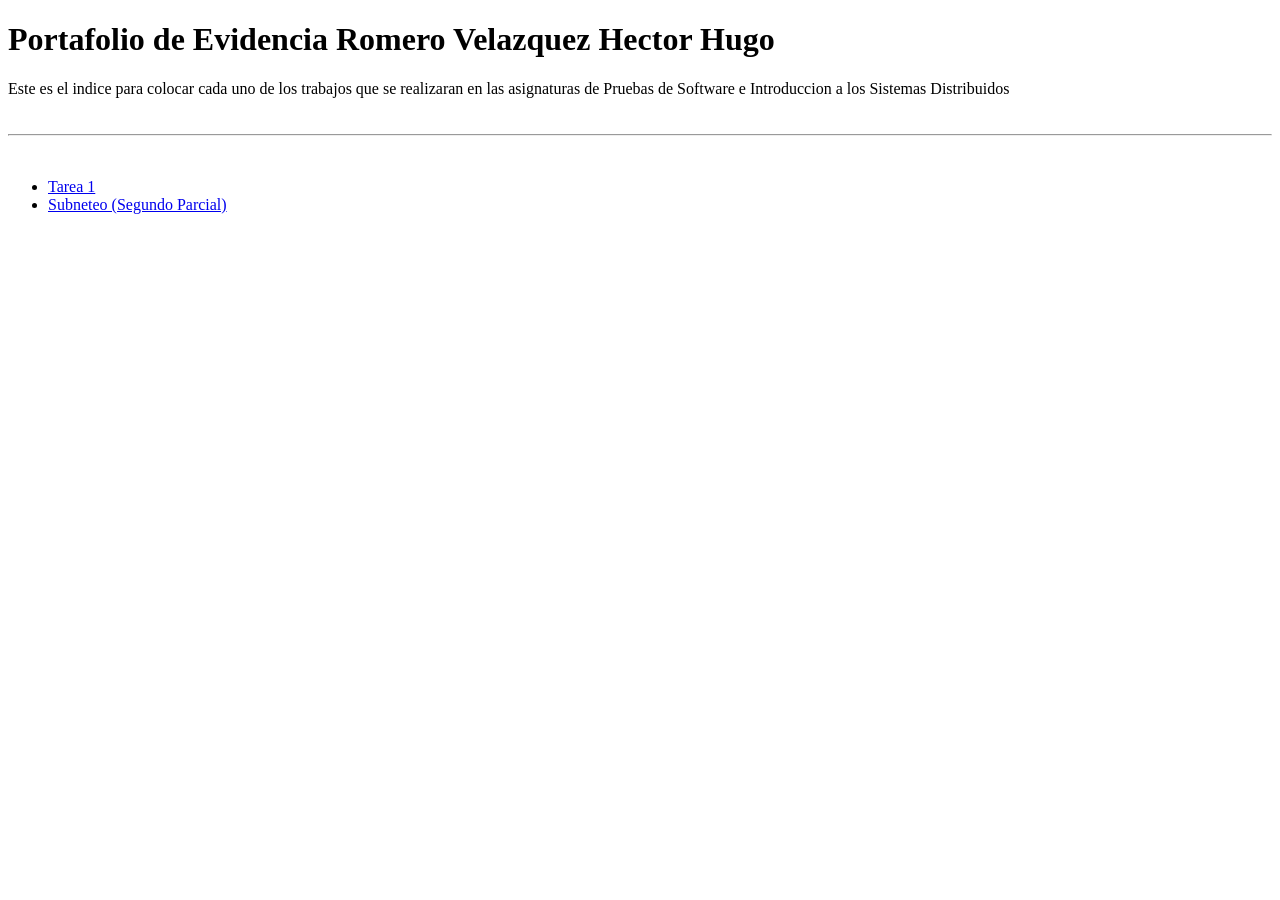
<file: index.html>
<!DOCTYPE html>
<html lang="en">

<head>
    <meta charset="UTF-8">
    <meta name="viewport" content="width=device-width, initial-scale=1.0">
    <title>Document</title>
</head>

<body>
    <div class="container">
        <div class="content">
            <div class="titulo">
                <h1>Portafolio de Evidencia Romero Velazquez Hector Hugo</h1>
                <p>Este es el indice para colocar cada uno de los trabajos que se realizaran en las asignaturas de
                    Pruebas de Software e Introduccion a los Sistemas Distribuidos</p>
                <div class="tablas">
                    <table class="tablaps">
                        <thead>

                            <tr>

                                <th></th>
                                <th></th>
                                <th></th>
                            </tr>

                        </thead>
                    </table>
                    <table class="tablsaid">
                        <thead>

                            <tr>

                                <th></th>
                                <th></th>
                                <th></th>
                            </tr>

                        </thead>




                    </table>
                </div>
            </div>
        </div>

    </div>

    <hr><br>
    <ul>
        <li><a href="./ISD/tarea1.html">Tarea 1</a></li>
        <li><a href="./ISD/SegundoParcial/Subneteo/index.html">Subneteo (Segundo Parcial)</a></li>
    </ul>
</body>

</html>
</file>
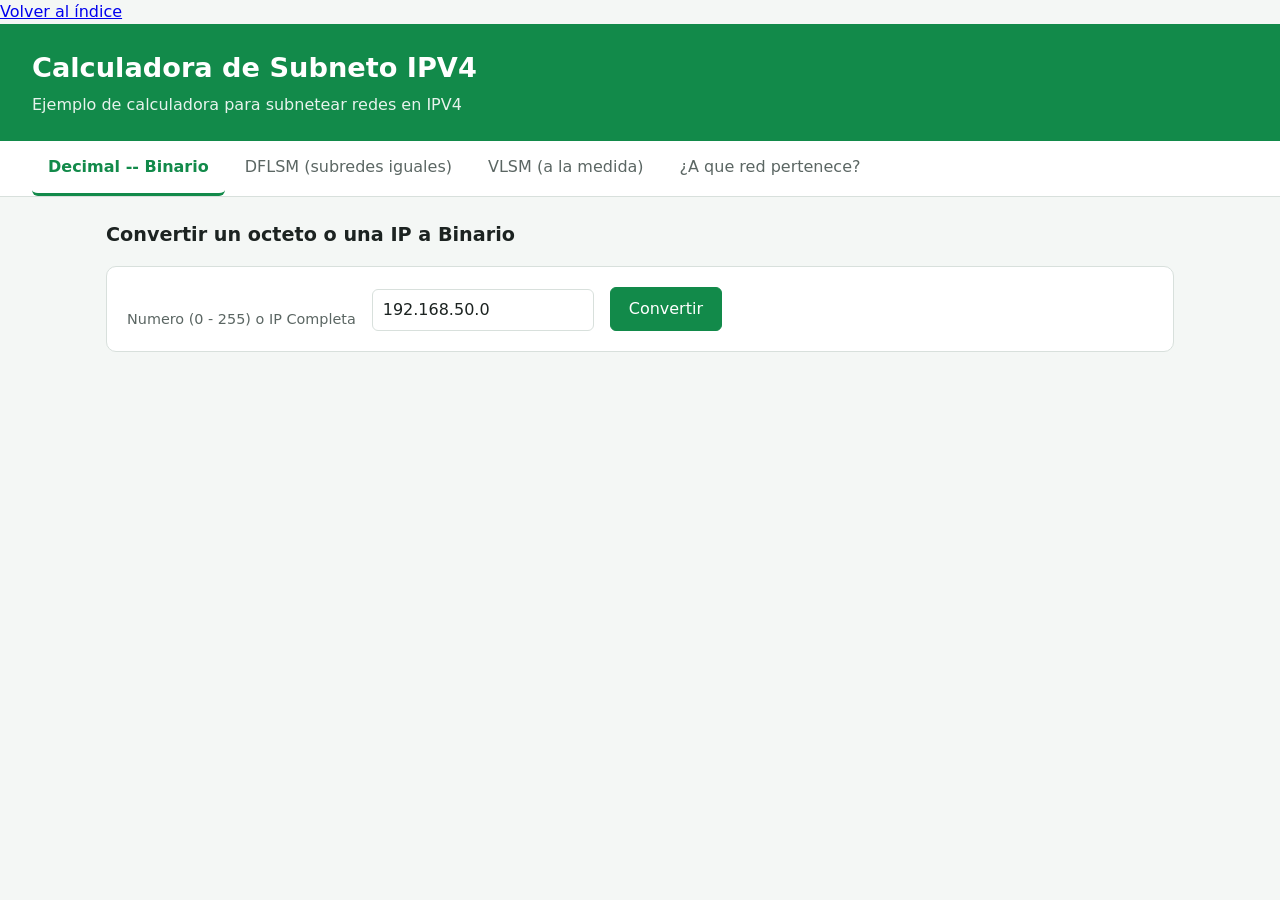
<file: ISD/SegundoParcial/Subneteo/index.html>
<!DOCTYPE html>
<html lang="en">
<head>
    <meta charset="UTF-8">
    <meta name="viewport" content="width=device-width, initial-scale=1.0">
    <title>Ejemplo de Subneto</title>
    <link rel="stylesheet" href="./css/style.css">
</head>
<body>
    <a href="../../../index.html">Volver al índice</a>
    <header class="encabezado" >
        <h1>Calculadora de Subneto IPV4</h1>
        <p>Ejemplo de calculadora para subnetear redes en IPV4</p>
    </header>
    <nav class="pestanas" role="tablist" >
        <button class="pestana activa" data-panel="panel-binario" role="tab"  >Decimal -- Binario</button>
        <button class="pestana" data-panel="panel-flsm" role="tab"  >DFLSM (subredes iguales)</button>
        <button class="pestana" data-panel="panel-vlsm" role="tab"  >VLSM (a la medida)</button>
        <button class="pestana" data-panel="panel-ip" role="tab"  >¿A que red pertenece?</button>
    </nav>

    <main>
        <section id="panel-binario" class="panel activo" >
            <h2>Convertir un octeto o una IP a Binario</h2>
            <form id="bin-entrada" class="formulario">
                <label for="">Numero (0 - 255) o IP Completa</label>
                <input type="text"  id="bin-entrada" value="192.168.50.0" autocomplete="off">
                <button type="submit" >Convertir</button>
            </form>
            <div id="bin-resultado" ></div>
        </section>

        <section id="panel-flsm" class="panel" >
            <h2>Dividir una red en subredes del mismo tamaño</h2>
            <form id="form-flsm" class="formulario">
                <label>Prefijo o máscara</label>
                <input type="text"  id="flsm-prefijo" value="/8" autocomplete="off">
                <label>Red base</label>
                <input type="text"  id="flsm-red" value="10.0.0.1" autocomplete="off">
                <label>Calcular por:
                    <select id="flsm-modo">
                        <option value="subredes">Número de Subredes</option>
                        <option value="hostsPorSubred">Host por subred</option>
                    </select>
                </label>
                <label>Cantidad
                    <input type="number" min="1" value="16" id="flsm-cantidad">
                </label>
                <button type="submit" >Subnetear</button>
            </form>
            <div id="flsm-resultado" ></div>
        </section>

        <section id="panel-vlsm" class="panel" >
            <h2>Ajustar a cada area el bloque justo a lo que neceste</h2>
            <form id="form-vlsm"  class="formulario" >
                <label>Prefijo o máscara</label>
                <input type="text"  id="vlsm-prefijo" value="/24" autocomplete="off">
                <label>Red base</label>
                <input type="text"  id="vlsm-red" value="192.168.50.0" autocomplete="off">
                <div class="requerimientos" >
                    <div class="req-titulo" >
                        <span>Área/subred</span><span>Hosts</span>
                    </div>
                    <div class="vlsm-filas" >

                    </div>
                    <button type="button" id="vlsn-agregar" class="secundario" >Agregar Subred</button>

                </div>
                <button type="submit" >Subnetear</button>
            </form>
            <div id="vlsm-resultado" ></div>
        </section>

        <section id="panel-ip" class=panel >
            <h2>Encontrar la red, el rando y el broadcast de una IP</h2>
            <form id="form-ip" class="formulario">
                <label>Direccion IP 
                    <input type="text" id="ip-dir" value="10.28.90.92" autocomplete="off">
                </label>
                <label> Prefijo o Máscara
                    <input type="text" id="ip-prefijo" value="/12" a>
                </label>
                <button type="submit" >Analizar</button>
            </form>
            <div id="ip-resultdo" ></div>
        </section>
    </main>
    
</body>
</html>
</file>
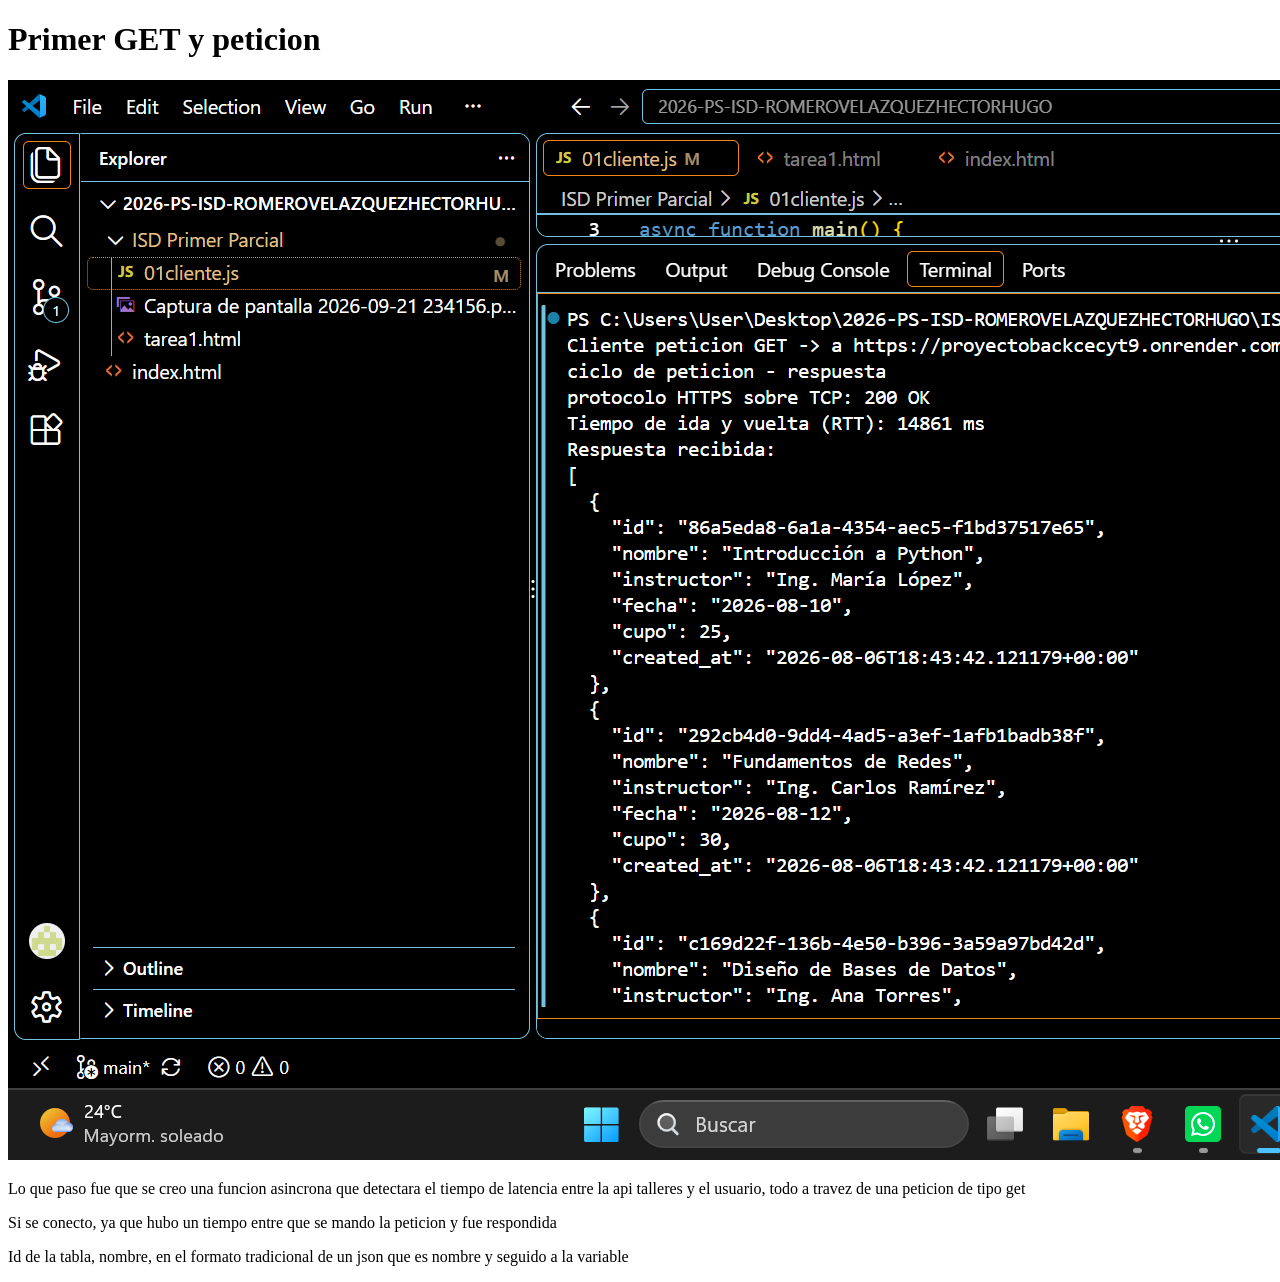
<file: ISD Primer Parcial/tarea1.html>
<!DOCTYPE html>
<html lang="en">
<head>
    <meta charset="UTF-8">
    <meta name="viewport" content="width=device-width, initial-scale=1.0">
    <title>Document</title>
</head>
<body>
    <h1>Primer GET y peticion</h1>
    <img src="./Captura de pantalla (42).png" alt="Captura de consola mostrando la respuesta 200 OK y el JSON obtenido">

    <p>Lo que paso fue que se creo una funcion asincrona que detectara el tiempo de latencia entre la api talleres y el usuario, todo a travez de una peticion de tipo get</p>
    <p>Si se conecto, ya que hubo un tiempo entre que se mando la peticion y fue respondida</p>
    <p>Id de la tabla, nombre, en el formato tradicional de un json que es nombre y seguido a la variable</p>
</body>
</html>
</file>
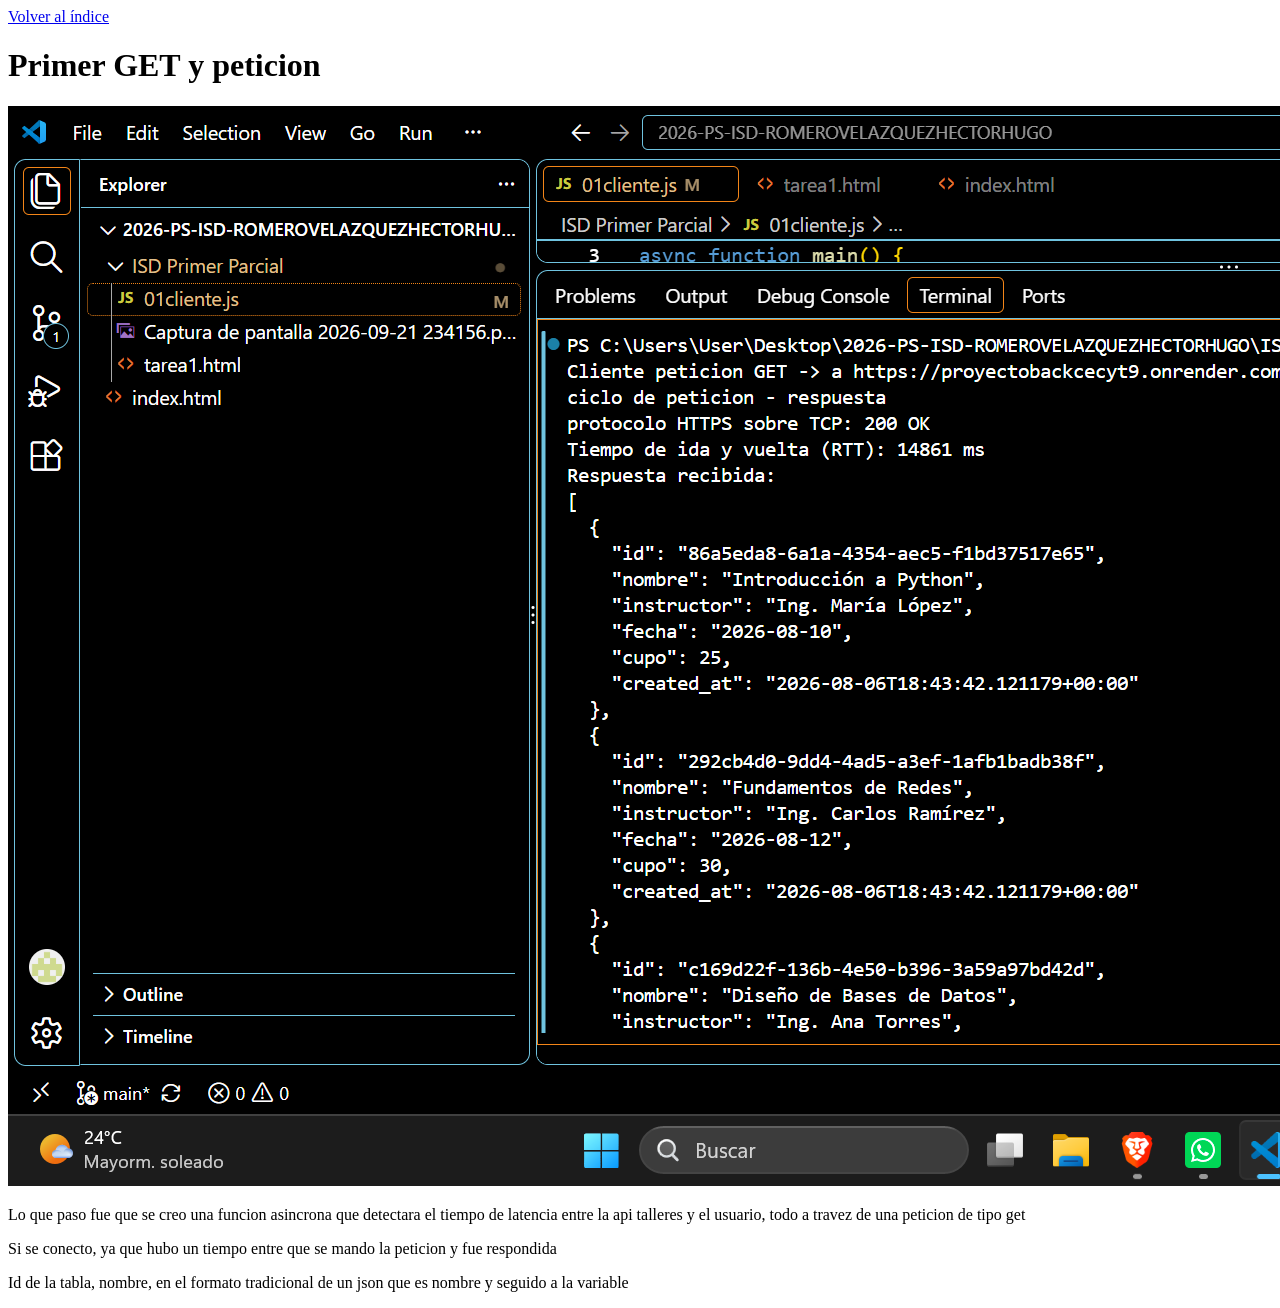
<file: ISD/tarea1.html>
<!DOCTYPE html>
<html lang="en">
<head>
    <meta charset="UTF-8">
    <meta name="viewport" content="width=device-width, initial-scale=1.0">
    <title>Document</title>
</head>
<body>
    <a href="../index.html">Volver al índice</a>
    <h1>Primer GET y peticion</h1>
    <img src="./Captura de pantalla (42).png" alt="Captura de consola mostrando la respuesta 200 OK y el JSON obtenido">

    <p>Lo que paso fue que se creo una funcion asincrona que detectara el tiempo de latencia entre la api talleres y el usuario, todo a travez de una peticion de tipo get</p>
    <p>Si se conecto, ya que hubo un tiempo entre que se mando la peticion y fue respondida</p>
    <p>Id de la tabla, nombre, en el formato tradicional de un json que es nombre y seguido a la variable</p>
</body>
</html>
</file>
<file: ISD/SegundoParcial/Subneteo/css/style.css>
:root {
  --fondo: #f4f7f5;
  --tarjeta: #ffffff;
  --texto: #1c2321;
  --suave: #5b6663;
  --borde: #d8e0dc;
  --acento: #128a4a;
  --acento-claro: #e3f5ea;
  --red: #1f5fbf;
  --host: #b0561a;
  --error: #b3261e;
  --error-fondo: #fdecea;
  --mono: "Cascadia Code", Consolas, "Courier New", monospace;
}

* { box-sizing: border-box; }

body {
  margin: 0;
  font-family: "Segoe UI", system-ui, sans-serif;
  background: var(--fondo);
  color: var(--texto);
  line-height: 1.5;
}

.encabezado {
  background: var(--acento);
  color: #fff;
  padding: 24px 32px;
}
.encabezado h1 { margin: 0; font-size: 1.7rem; }
.encabezado p { margin: 4px 0 0; opacity: 0.9; }

.pestanas {
  display: flex;
  flex-wrap: wrap;
  gap: 4px;
  padding: 0 32px;
  background: var(--tarjeta);
  border-bottom: 1px solid var(--borde);
}
.pestana {
  border: none;
  background: none;
  padding: 14px 16px;
  font: inherit;
  color: var(--suave);
  cursor: pointer;
  border-bottom: 3px solid transparent;
}
.pestana:hover { color: var(--texto); }
.pestana.activa { color: var(--acento); border-bottom-color: var(--acento); font-weight: 600; }

main { max-width: 1100px; margin: 0 auto; padding: 24px 16px 48px; }

.panel { display: none; }
.panel.activo { display: block; }

h2 { font-size: 1.2rem; margin: 0 0 16px; }

.formulario, .ejemplos, .tarjeta {
  background: var(--tarjeta);
  border: 1px solid var(--borde);
  border-radius: 10px;
  padding: 20px;
}
.formulario {
  display: flex;
  flex-wrap: wrap;
  gap: 16px;
  align-items: flex-end;
}
label { display: flex; flex-direction: column; gap: 4px; font-size: 0.9rem; color: var(--suave); }
input, select {
  font: inherit;
  padding: 8px 10px;
  border: 1px solid var(--borde);
  border-radius: 6px;
  min-width: 150px;
  color: var(--texto);
}
input:focus, select:focus { outline: 2px solid var(--acento); outline-offset: 1px; }

button {
  font: inherit;
  padding: 9px 18px;
  border-radius: 6px;
  border: 1px solid var(--acento);
  background: var(--acento);
  color: #fff;
  cursor: pointer;
}
button:hover { filter: brightness(1.08); }
button.secundario { background: var(--tarjeta); color: var(--acento); }
button.quitar {
  background: none; border: none; color: var(--error); padding: 4px 8px; font-size: 1.2rem;
}

.requerimientos { flex-basis: 100%; }
.req-titulo, .req-fila {
  display: grid;
  grid-template-columns: 1fr 140px 40px;
  gap: 8px;
  align-items: center;
}
.req-titulo { font-size: 0.85rem; color: var(--suave); margin-bottom: 4px; }
.req-fila { margin-bottom: 6px; }
.req-fila input { min-width: 0; width: 100%; }

.tarjeta { margin-top: 20px; }
.tarjeta h3 { margin: 0 0 12px; font-size: 1.05rem; }

.datos {
  display: grid;
  grid-template-columns: repeat(auto-fill, minmax(200px, 1fr));
  gap: 12px;
  margin: 0;
}
.datos div { background: var(--acento-claro); border-radius: 8px; padding: 10px 12px; }
.datos dt { font-size: 0.8rem; color: var(--suave); }
.datos dd { margin: 2px 0 0; font-weight: 600; font-family: var(--mono); }

.binario { font-family: var(--mono); font-size: 1rem; }
.bits-red { color: var(--red); font-weight: 700; }
.bits-host { color: var(--host); }
.leyenda { font-size: 0.85rem; color: var(--suave); margin-top: 8px; }

.pasos { font-family: var(--mono); border-collapse: collapse; margin-top: 8px; }
.pasos th, .pasos td { border: 1px solid var(--borde); padding: 4px 10px; text-align: center; }
.pasos th { background: var(--acento-claro); }

.tabla-envoltura { overflow-x: auto; }
table.resultado { width: 100%; border-collapse: collapse; font-size: 0.92rem; }
table.resultado th, table.resultado td {
  border-bottom: 1px solid var(--borde);
  padding: 8px 10px;
  text-align: left;
  white-space: nowrap;
}
table.resultado th { background: var(--acento-claro); font-weight: 600; }
table.resultado td.ip { font-family: var(--mono); }

.error {
  margin-top: 20px;
  background: var(--error-fondo);
  color: var(--error);
  border: 1px solid var(--error);
  border-radius: 8px;
  padding: 12px 16px;
}

.ejemplos { margin-top: 32px; }
.botones-ejemplo { display: flex; flex-wrap: wrap; gap: 10px; }

footer { text-align: center; color: var(--suave); font-size: 0.85rem; padding-bottom: 24px; }

@media (max-width: 600px) {
  .encabezado, .pestanas { padding-left: 16px; padding-right: 16px; }
  input, select { min-width: 0; width: 100%; }
  label { flex: 1 1 100%; }
}
</file>
